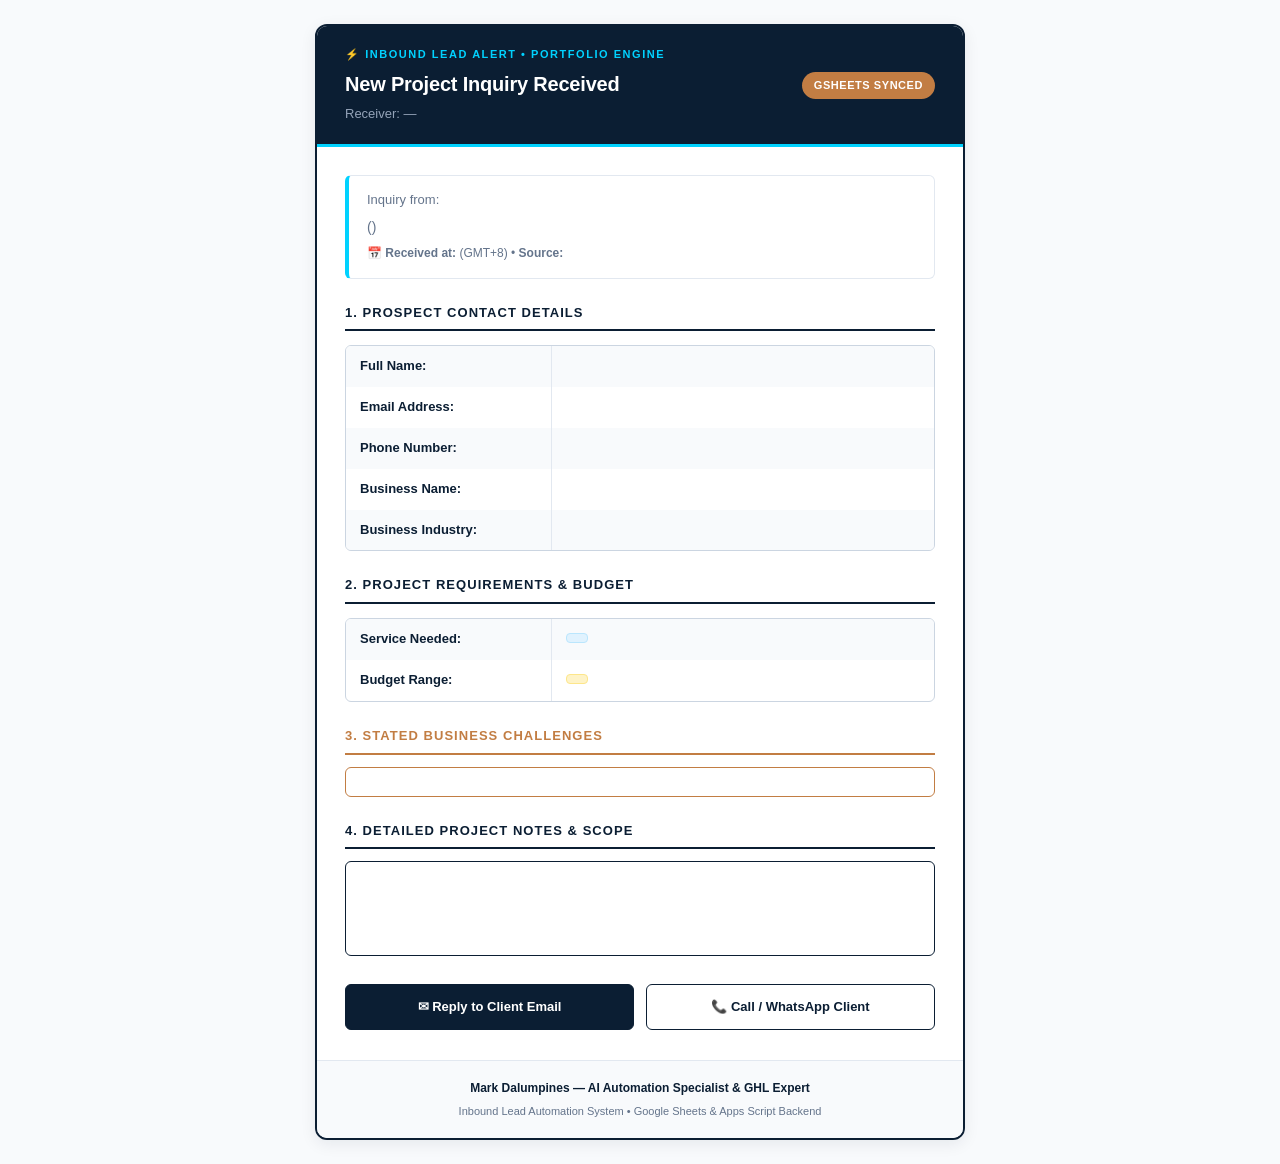
<file: Appscript/ReceivedEmailMark.html>
<!DOCTYPE html>
<html lang="en">

<head>
  <meta charset="UTF-8">
  <meta name="viewport" content="width=device-width, initial-scale=1.0">
  <title>New Project Inquiry — Mark Dalumpines Portfolio</title>
</head>

<body style="margin: 0; padding: 24px 12px; background-color: #f8fafc; font-family: -apple-system, BlinkMacSystemFont, 'Segoe UI', Roboto, Helvetica, Arial, sans-serif; color: #1e293b; line-height: 1.6;">

  <!-- MAIN CONTAINER (PLAIN WHITE BACKGROUND WITH DARK BLUE BORDERS) -->
  <table role="presentation" width="100%" cellpadding="0" cellspacing="0" border="0" style="max-width: 650px; margin: 0 auto; background-color: #ffffff; border: 2px solid #0b1e33; border-radius: 12px; overflow: hidden; box-shadow: 0 4px 16px rgba(11, 30, 51, 0.08);">

    <!-- TOP ACCENT BAR (DARK BLUE WITH CYAN & BRONZE ACCENTS) -->
    <tr>
      <td style="background-color: #0b1e33; padding: 20px 28px; border-bottom: 3px solid #00d2ff;">
        <table role="presentation" width="100%" cellpadding="0" cellspacing="0" border="0">
          <tr>
            <td>
              <div style="font-size: 11px; font-weight: 800; letter-spacing: 0.14em; text-transform: uppercase; color: #00d2ff; margin-bottom: 4px;">
                ⚡ INBOUND LEAD ALERT • PORTFOLIO ENGINE
              </div>
              <h1 style="margin: 0; font-size: 20px; font-weight: 800; color: #ffffff; letter-spacing: -0.01em;">
                New Project Inquiry Received
              </h1>
              <div style="font-size: 13px; color: #94a3b8; margin-top: 4px;">
                Receiver: <strong style="color: #ffffff;"><?= markName ?></strong> — <?= markRole ?>
              </div>
            </td>
            <td align="right" valign="middle">
              <span style="display: inline-block; background-color: #c27d43; color: #ffffff; font-size: 11px; font-weight: 700; padding: 5px 12px; border-radius: 20px; text-transform: uppercase; letter-spacing: 0.05em;">
                GSheets Synced
              </span>
            </td>
          </tr>
        </table>
      </td>
    </tr>

    <!-- MAIN BODY CONTENT -->
    <tr>
      <td style="padding: 28px 28px 20px;">

        <!-- PROSPECT SNAPSHOT BANNER -->
        <table role="presentation" width="100%" cellpadding="0" cellspacing="0" border="0" style="background-color: #ffffff; border-left: 4px solid #00d2ff; border-top: 1px solid #e2e8f0; border-right: 1px solid #e2e8f0; border-bottom: 1px solid #e2e8f0; border-radius: 6px; padding: 14px 18px; margin-bottom: 24px;">
          <tr>
            <td>
              <div style="font-size: 13px; color: #64748b;">Inquiry from:</div>
              <div style="font-size: 17px; font-weight: 800; color: #0b1e33; margin-top: 2px;">
                <?= name ?> <span style="font-weight: 500; font-size: 14px; color: #64748b;">(<?= businessName ?>)</span>
              </div>
              <div style="font-size: 12px; color: #64748b; margin-top: 4px;">
                📅 <strong>Received at:</strong> <?= timestamp ?> (GMT+8) • <strong>Source:</strong> <?= source ?>
              </div>
            </td>
          </tr>
        </table>

        <!-- SECTION 1: PROSPECT CONTACT DETAILS -->
        <div style="font-size: 13px; font-weight: 800; text-transform: uppercase; letter-spacing: 0.08em; color: #0b1e33; border-bottom: 2px solid #0b1e33; padding-bottom: 6px; margin-bottom: 14px;">
          1. Prospect Contact Details
        </div>

        <table role="presentation" width="100%" cellpadding="0" cellspacing="0" border="0" style="margin-bottom: 24px; border: 1px solid #cbd5e1; border-radius: 6px; overflow: hidden;">
          <tr style="background-color: #f8fafc; border-bottom: 1px solid #e2e8f0;">
            <td width="35%" style="padding: 10px 14px; font-size: 13px; font-weight: 700; color: #0b1e33; border-right: 1px solid #e2e8f0;">
              Full Name:
            </td>
            <td width="65%" style="padding: 10px 14px; font-size: 13px; color: #1e293b; font-weight: 600;">
              <?= name ?>
            </td>
          </tr>
          <tr style="border-bottom: 1px solid #e2e8f0;">
            <td style="padding: 10px 14px; font-size: 13px; font-weight: 700; color: #0b1e33; border-right: 1px solid #e2e8f0;">
              Email Address:
            </td>
            <td style="padding: 10px 14px; font-size: 13px; color: #0284c7; font-weight: 600;">
              <a href="mailto:<?= email ?>" style="color: #0284c7; text-decoration: underline;"><?= email ?></a>
            </td>
          </tr>
          <tr style="background-color: #f8fafc; border-bottom: 1px solid #e2e8f0;">
            <td style="padding: 10px 14px; font-size: 13px; font-weight: 700; color: #0b1e33; border-right: 1px solid #e2e8f0;">
              Phone Number:
            </td>
            <td style="padding: 10px 14px; font-size: 13px; color: #1e293b;">
              <a href="tel:<?= phone ?>" style="color: #1e293b; text-decoration: none; font-weight: 600;"><?= phone ?></a>
            </td>
          </tr>
          <tr style="border-bottom: 1px solid #e2e8f0;">
            <td style="padding: 10px 14px; font-size: 13px; font-weight: 700; color: #0b1e33; border-right: 1px solid #e2e8f0;">
              Business Name:
            </td>
            <td style="padding: 10px 14px; font-size: 13px; color: #0b1e33; font-weight: 700;">
              <?= businessName ?>
            </td>
          </tr>
          <tr style="background-color: #f8fafc;">
            <td style="padding: 10px 14px; font-size: 13px; font-weight: 700; color: #0b1e33; border-right: 1px solid #e2e8f0;">
              Business Industry:
            </td>
            <td style="padding: 10px 14px; font-size: 13px; color: #1e293b;">
              <?= businessIndustry ?>
            </td>
          </tr>
        </table>

        <!-- SECTION 2: SERVICE & BUDGET REQUIREMENTS -->
        <div style="font-size: 13px; font-weight: 800; text-transform: uppercase; letter-spacing: 0.08em; color: #0b1e33; border-bottom: 2px solid #0b1e33; padding-bottom: 6px; margin-bottom: 14px;">
          2. Project Requirements & Budget
        </div>

        <table role="presentation" width="100%" cellpadding="0" cellspacing="0" border="0" style="margin-bottom: 24px; border: 1px solid #cbd5e1; border-radius: 6px; overflow: hidden;">
          <tr style="background-color: #f8fafc; border-bottom: 1px solid #e2e8f0;">
            <td width="35%" style="padding: 10px 14px; font-size: 13px; font-weight: 700; color: #0b1e33; border-right: 1px solid #e2e8f0;">
              Service Needed:
            </td>
            <td width="65%" style="padding: 10px 14px; font-size: 13px; color: #0b1e33; font-weight: 700;">
              <span style="display: inline-block; background-color: #e0f2fe; color: #0369a1; padding: 4px 10px; border-radius: 4px; border: 1px solid #bae6fd;">
                <?= serviceNeeded ?>
              </span>
            </td>
          </tr>
          <tr>
            <td style="padding: 10px 14px; font-size: 13px; font-weight: 700; color: #0b1e33; border-right: 1px solid #e2e8f0;">
              Budget Range:
            </td>
            <td style="padding: 10px 14px; font-size: 13px; color: #0b1e33; font-weight: 700;">
              <span style="display: inline-block; background-color: #fef3c7; color: #92400e; padding: 4px 10px; border-radius: 4px; border: 1px solid #fde68a;">
                <?= budget ?>
              </span>
            </td>
          </tr>
        </table>

        <!-- SECTION 3: STATED BUSINESS CHALLENGES -->
        <div style="font-size: 13px; font-weight: 800; text-transform: uppercase; letter-spacing: 0.08em; color: #c27d43; border-bottom: 2px solid #c27d43; padding-bottom: 6px; margin-bottom: 12px;">
          3. Stated Business Challenges
        </div>

        <div style="background-color: #ffffff; border: 1.5px solid #c27d43; border-radius: 6px; padding: 14px 18px; margin-bottom: 24px; font-size: 13px; color: #1e293b; line-height: 1.6;">
          <?= challenges ?>
        </div>

        <!-- SECTION 4: PROJECT DETAILS / SCOPE -->
        <div style="font-size: 13px; font-weight: 800; text-transform: uppercase; letter-spacing: 0.08em; color: #0b1e33; border-bottom: 2px solid #0b1e33; padding-bottom: 6px; margin-bottom: 12px;">
          4. Detailed Project Notes & Scope
        </div>

        <div style="background-color: #ffffff; border: 1.5px solid #0b1e33; border-radius: 6px; padding: 14px 18px; margin-bottom: 28px; font-size: 13px; color: #1e293b; line-height: 1.65; white-space: pre-wrap;">
<?= message ?>
        </div>

        <!-- QUICK ACTION CTAs -->
        <table role="presentation" width="100%" cellpadding="0" cellspacing="0" border="0" style="margin-bottom: 10px;">
          <tr>
            <td width="50%" align="left" style="padding-right: 6px;">
              <a href="mailto:<?= email ?>?subject=Re:%20Discovery%20Call%20—%20<?= encodeURIComponent(businessName) ?>%20x%20Mark%20Dalumpines" style="display: block; text-align: center; background-color: #0b1e33; color: #ffffff; text-decoration: none; font-size: 13px; font-weight: 700; padding: 12px 16px; border-radius: 6px; border: 1px solid #0b1e33;">
                ✉ Reply to Client Email
              </a>
            </td>
            <td width="50%" align="right" style="padding-left: 6px;">
              <a href="tel:<?= phone ?>" style="display: block; text-align: center; background-color: #ffffff; color: #0b1e33; text-decoration: none; font-size: 13px; font-weight: 700; padding: 12px 16px; border-radius: 6px; border: 1.5px solid #0b1e33;">
                📞 Call / WhatsApp Client
              </a>
            </td>
          </tr>
        </table>

      </td>
    </tr>

    <!-- FOOTER SECTION (DARK BLUE ACCENT) -->
    <tr>
      <td style="background-color: #f8fafc; border-top: 1px solid #e2e8f0; padding: 18px 28px; text-align: center;">
        <div style="font-size: 12px; font-weight: 700; color: #0b1e33;">
          Mark Dalumpines — AI Automation Specialist & GHL Expert
        </div>
        <div style="font-size: 11px; color: #64748b; margin-top: 4px;">
          Inbound Lead Automation System • Google Sheets &amp; Apps Script Backend
        </div>
      </td>
    </tr>

  </table>

</body>

</html>
</file>
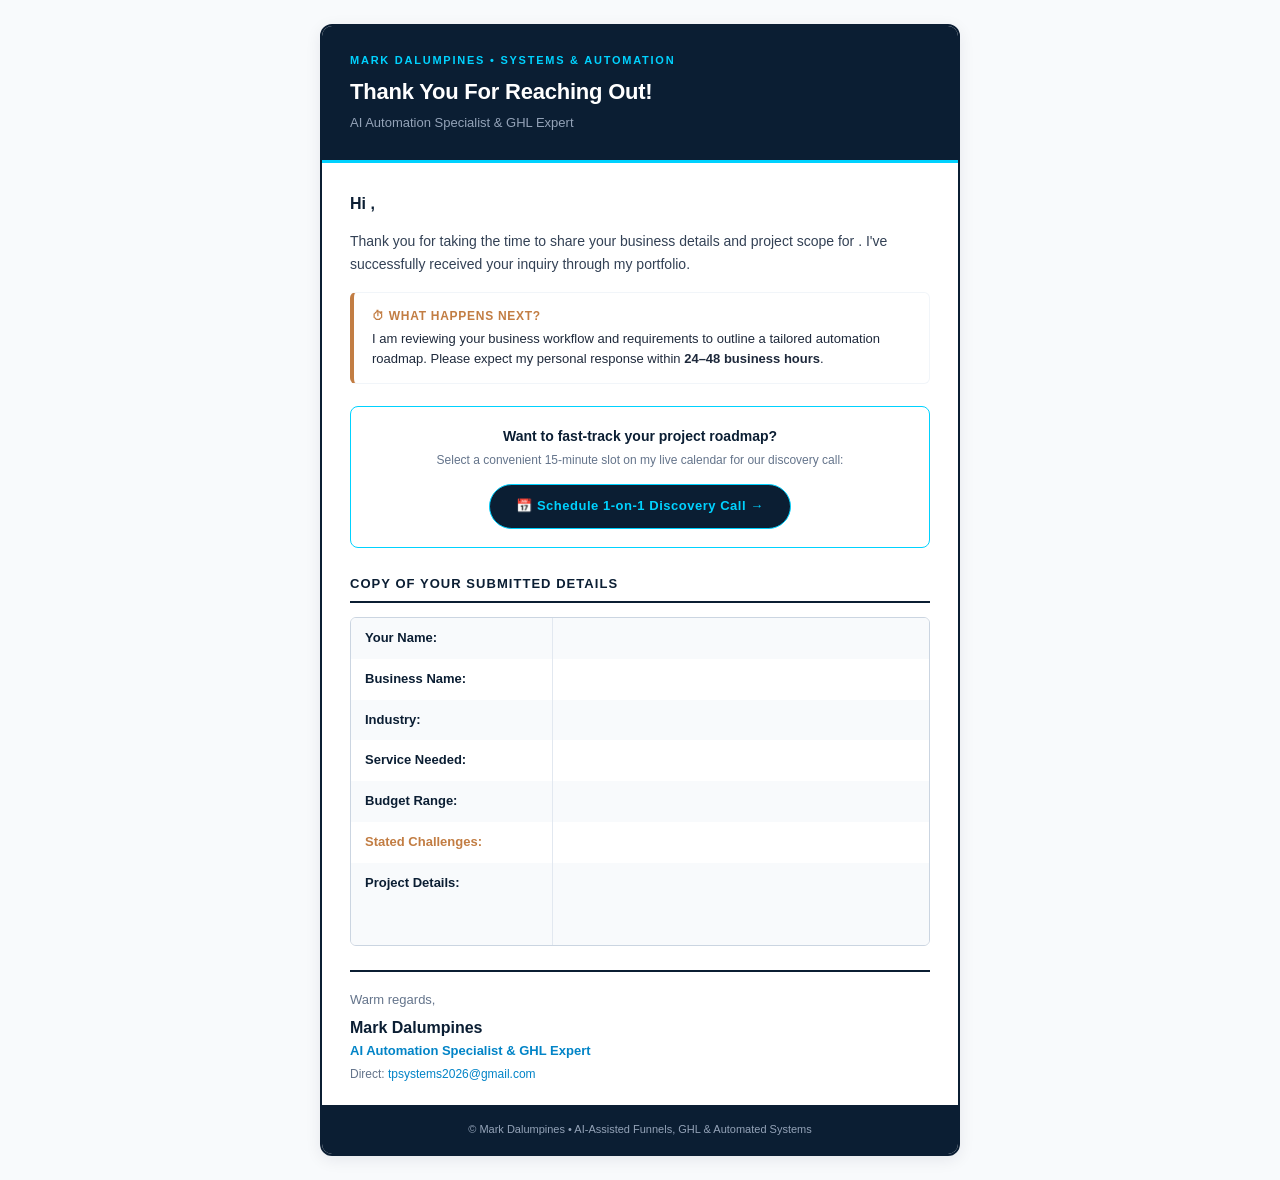
<file: Appscript/SendEmailLead.html>
<!DOCTYPE html>
<html lang="en">

<head>
    <meta charset="UTF-8">
    <meta name="viewport" content="width=device-width, initial-scale=1.0">
    <title>Inquiry Confirmation — Mark Dalumpines</title>
</head>

<body
    style="margin: 0; padding: 24px 12px; background-color: #f8fafc; font-family: -apple-system, BlinkMacSystemFont, 'Segoe UI', Roboto, Helvetica, Arial, sans-serif; color: #1e293b; line-height: 1.6;">

    <!-- MAIN CONTAINER (PLAIN WHITE BACKGROUND WITH DARK BLUE BORDERS) -->
    <table role="presentation" width="100%" cellpadding="0" cellspacing="0" border="0"
        style="max-width: 640px; margin: 0 auto; background-color: #ffffff; border: 2px solid #0b1e33; border-radius: 12px; overflow: hidden; box-shadow: 0 4px 16px rgba(11, 30, 51, 0.08);">

        <!-- HEADER BRAND BANNER (DARK BLUE WITH CYAN ACCENT) -->
        <tr>
            <td style="background-color: #0b1e33; padding: 26px 28px; border-bottom: 3px solid #00d2ff;">
                <div
                    style="font-size: 11px; font-weight: 800; letter-spacing: 0.16em; text-transform: uppercase; color: #00d2ff; margin-bottom: 4px;">
                    MARK DALUMPINES • SYSTEMS & AUTOMATION
                </div>
                <h1 style="margin: 0; font-size: 22px; font-weight: 800; color: #ffffff; letter-spacing: -0.01em;">
                    Thank You For Reaching Out!
                </h1>
                <div style="font-size: 13px; color: #94a3b8; margin-top: 4px;">
                    AI Automation Specialist &amp; GHL Expert
                </div>
            </td>
        </tr>

        <!-- MAIN BODY -->
        <tr>
            <td style="padding: 28px 28px 20px;">

                <!-- WARM GREETING & CONFIRMATION -->
                <p style="font-size: 16px; font-weight: 700; color: #0b1e33; margin-top: 0; margin-bottom: 12px;">
                    Hi
                    <?= name ?>,
                </p>

                <p style="font-size: 14px; color: #334155; margin-bottom: 16px; line-height: 1.65;">
                    Thank you for taking the time to share your business details and project scope for <strong>
                        <?= businessName ?>
                    </strong>. I've successfully received your inquiry through my portfolio.
                </p>

                <!-- RESPONSE TIMEFRAME ALERT (BRONZE BORDERLINE) -->
                <div
                    style="background-color: #ffffff; border-left: 4px solid #c27d43; border-top: 1px solid #f1f5f9; border-right: 1px solid #f1f5f9; border-bottom: 1px solid #f1f5f9; border-radius: 6px; padding: 14px 18px; margin-bottom: 22px;">
                    <div
                        style="font-size: 12px; font-weight: 800; text-transform: uppercase; letter-spacing: 0.06em; color: #c27d43; margin-bottom: 2px;">
                        ⏱ What Happens Next?
                    </div>
                    <div style="font-size: 13px; color: #1e293b; line-height: 1.55;">
                        I am reviewing your business workflow and requirements to outline a tailored automation roadmap.
                        Please expect my personal response within <strong>24–48 business hours</strong>.
                    </div>
                </div>

                <!-- FAST-TRACK DISCOVERY CALL CTA -->
                <div
                    style="background-color: #ffffff; border: 1.5px solid #00d2ff; border-radius: 8px; padding: 18px 20px; margin-bottom: 26px; text-align: center;">
                    <div style="font-size: 14px; font-weight: 700; color: #0b1e33; margin-bottom: 4px;">
                        Want to fast-track your project roadmap?
                    </div>
                    <div style="font-size: 12px; color: #64748b; margin-bottom: 14px;">
                        Select a convenient 15-minute slot on my live calendar for our discovery call:
                    </div>
                    <a href="https://calendly.com/dtpsystems2026/15min" target="_blank"
                        style="display: inline-block; background-color: #0b1e33; color: #00d2ff; text-decoration: none; font-size: 13px; font-weight: 800; letter-spacing: 0.04em; padding: 11px 26px; border-radius: 25px; border: 1.5px solid #00d2ff;">
                        📅 Schedule 1-on-1 Discovery Call →
                    </a>
                </div>

                <!-- COPY OF INQUIRY SUBMISSION (DARK BLUE BORDERLINE) -->
                <div
                    style="font-size: 13px; font-weight: 800; text-transform: uppercase; letter-spacing: 0.08em; color: #0b1e33; border-bottom: 2px solid #0b1e33; padding-bottom: 6px; margin-bottom: 14px;">
                    Copy of Your Submitted Details
                </div>

                <table role="presentation" width="100%" cellpadding="0" cellspacing="0" border="0"
                    style="margin-bottom: 24px; border: 1px solid #cbd5e1; border-radius: 6px; overflow: hidden;">
                    <tr style="background-color: #f8fafc; border-bottom: 1px solid #e2e8f0;">
                        <td width="35%"
                            style="padding: 10px 14px; font-size: 13px; font-weight: 700; color: #0b1e33; border-right: 1px solid #e2e8f0;">
                            Your Name:
                        </td>
                        <td width="65%" style="padding: 10px 14px; font-size: 13px; color: #1e293b; font-weight: 600;">
                            <?= name ?>
                        </td>
                    </tr>
                    <tr style="border-bottom: 1px solid #e2e8f0;">
                        <td
                            style="padding: 10px 14px; font-size: 13px; font-weight: 700; color: #0b1e33; border-right: 1px solid #e2e8f0;">
                            Business Name:
                        </td>
                        <td style="padding: 10px 14px; font-size: 13px; color: #0b1e33; font-weight: 700;">
                            <?= businessName ?>
                        </td>
                    </tr>
                    <tr style="background-color: #f8fafc; border-bottom: 1px solid #e2e8f0;">
                        <td
                            style="padding: 10px 14px; font-size: 13px; font-weight: 700; color: #0b1e33; border-right: 1px solid #e2e8f0;">
                            Industry:
                        </td>
                        <td style="padding: 10px 14px; font-size: 13px; color: #1e293b;">
                            <?= businessIndustry ?>
                        </td>
                    </tr>
                    <tr style="border-bottom: 1px solid #e2e8f0;">
                        <td
                            style="padding: 10px 14px; font-size: 13px; font-weight: 700; color: #0b1e33; border-right: 1px solid #e2e8f0;">
                            Service Needed:
                        </td>
                        <td style="padding: 10px 14px; font-size: 13px; color: #0284c7; font-weight: 700;">
                            <?= serviceNeeded ?>
                        </td>
                    </tr>
                    <tr style="background-color: #f8fafc; border-bottom: 1px solid #e2e8f0;">
                        <td
                            style="padding: 10px 14px; font-size: 13px; font-weight: 700; color: #0b1e33; border-right: 1px solid #e2e8f0;">
                            Budget Range:
                        </td>
                        <td style="padding: 10px 14px; font-size: 13px; color: #92400e; font-weight: 700;">
                            <?= budget ?>
                        </td>
                    </tr>
                    <tr style="border-bottom: 1px solid #e2e8f0;">
                        <td
                            style="padding: 10px 14px; font-size: 13px; font-weight: 700; color: #c27d43; border-right: 1px solid #e2e8f0;">
                            Stated Challenges:
                        </td>
                        <td style="padding: 10px 14px; font-size: 13px; color: #1e293b; line-height: 1.5;">
                            <?= challenges ?>
                        </td>
                    </tr>
                    <tr style="background-color: #f8fafc;">
                        <td
                            style="padding: 10px 14px; font-size: 13px; font-weight: 700; color: #0b1e33; border-right: 1px solid #e2e8f0; vertical-align: top;">
                            Project Details:
                        </td>
                        <td
                            style="padding: 10px 14px; font-size: 13px; color: #1e293b; line-height: 1.6; white-space: pre-wrap;">
                            <?= message ?>
                        </td>
                    </tr>
                </table>

                <!-- SIGN-OFF SECTION (BORDER-TOP WITH BRAND COLOR) -->
                <table role="presentation" width="100%" cellpadding="0" cellspacing="0" border="0"
                    style="margin-top: 24px; padding-top: 18px; border-top: 2px solid #0b1e33;">
                    <tr>
                        <td>
                            <div style="font-size: 13px; color: #64748b; margin-bottom: 4px;">
                                Warm regards,
                            </div>
                            <div style="font-size: 16px; font-weight: 800; color: #0b1e33;">
                                Mark Dalumpines
                            </div>
                            <div style="font-size: 13px; font-weight: 600; color: #0284c7;">
                                AI Automation Specialist &amp; GHL Expert
                            </div>
                            <div style="font-size: 12px; color: #64748b; margin-top: 4px;">
                                Direct: <a href="mailto:tpsystems2026@gmail.com"
                                    style="color: #0284c7; text-decoration: none;">tpsystems2026@gmail.com</a>
                            </div>
                        </td>
                    </tr>
                </table>

            </td>
        </tr>

        <!-- FOOTER -->
        <tr>
            <td style="background-color: #0b1e33; padding: 16px 28px; text-align: center;">
                <div style="font-size: 11px; color: #94a3b8;">
                    ©
                    <?= Utilities.formatDate(new Date(), 'Asia/Manila', 'yyyy') ?> Mark Dalumpines • AI-Assisted
                    Funnels, GHL &amp; Automated Systems
                </div>
            </td>
        </tr>

    </table>

</body>

</html>
</file>
